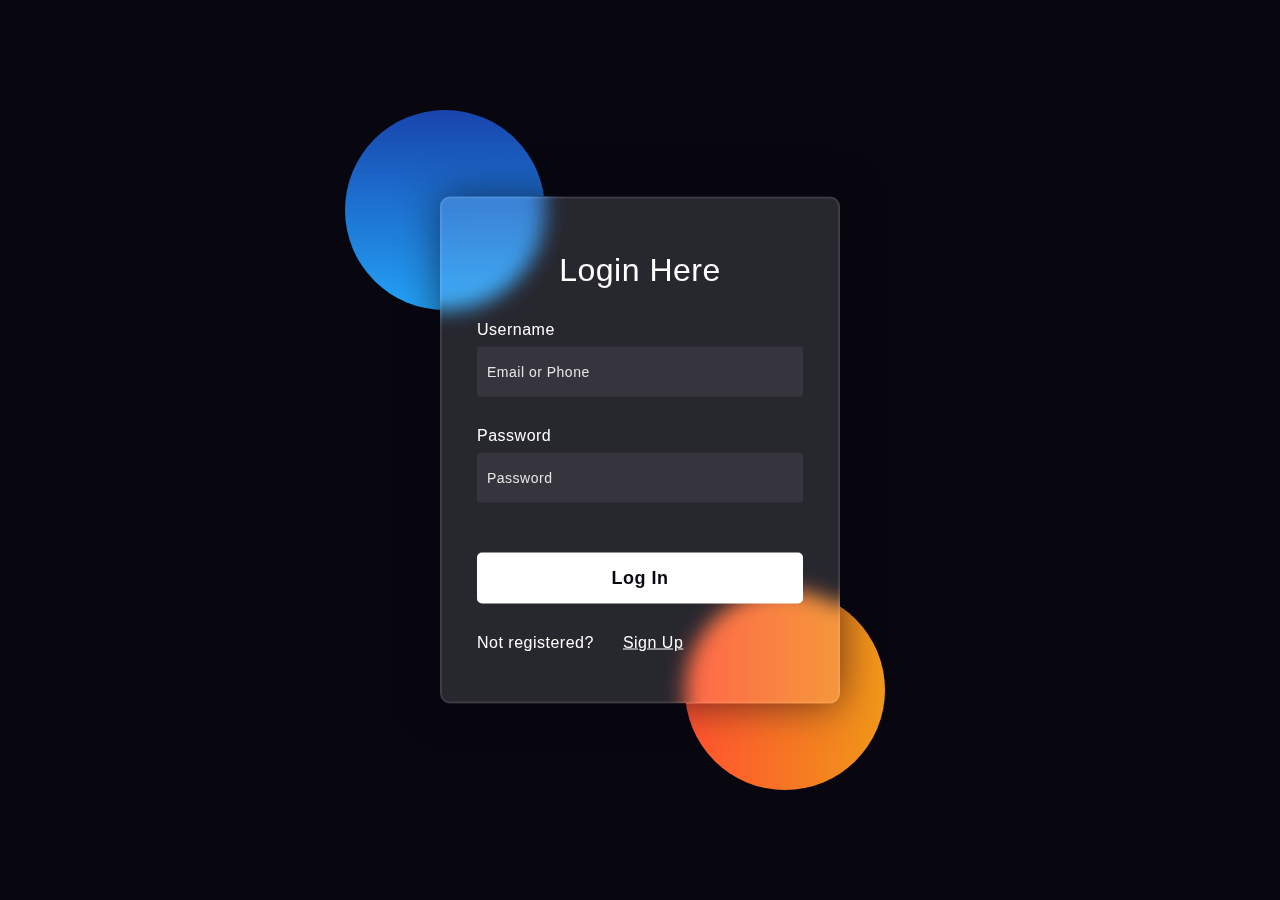
<file: index.html>
<!DOCTYPE html>
<html lang="en">

<head>
    <meta charset="UTF-8">
    <meta http-equiv="X-UA-Compatible" content="IE=edge">
    <meta name="viewport" content="width=device-width, initial-scale=1.0">
    <link rel="stylesheet" href="auth.css">
    <title>Login</title>
</head>

<body>
    <div class="background">
        <div class="shape"></div>
        <div class="shape"></div>
    </div>
    <form>
        <h3>Login Here</h3>

        <label for="username">Username</label>
        <input type="text" placeholder="Email or Phone" id="username">

        <label for="password">Password</label>
        <input type="password" placeholder="Password" id="password">

        <button id="loginSubmit">Log In</button>
        <div class="social" style="align-items: center;">
            Not registered? 
            <a class="fb" href="signup.html"><i class="fab fa-google"></i> Sign Up</a>
        </div>
    </form>
    <script>
        document.querySelector('#loginSubmit').onclick = function (e) {
            let useranme = document.querySelector('#username').value
            let password = document.querySelector('#password').value
            let values = JSON.parse(localStorage.getItem('login'))
            console.log(values[0], values[1])
            if (values[0] == useranme && values[1] == password) {
                alert('Logged In')
                window.location.href = 'dashboard.html'
            }else {
                alert('Invalid Credentials')
            }
            e.preventDefault()

        }
    </script>
</body>

</html>
</file>
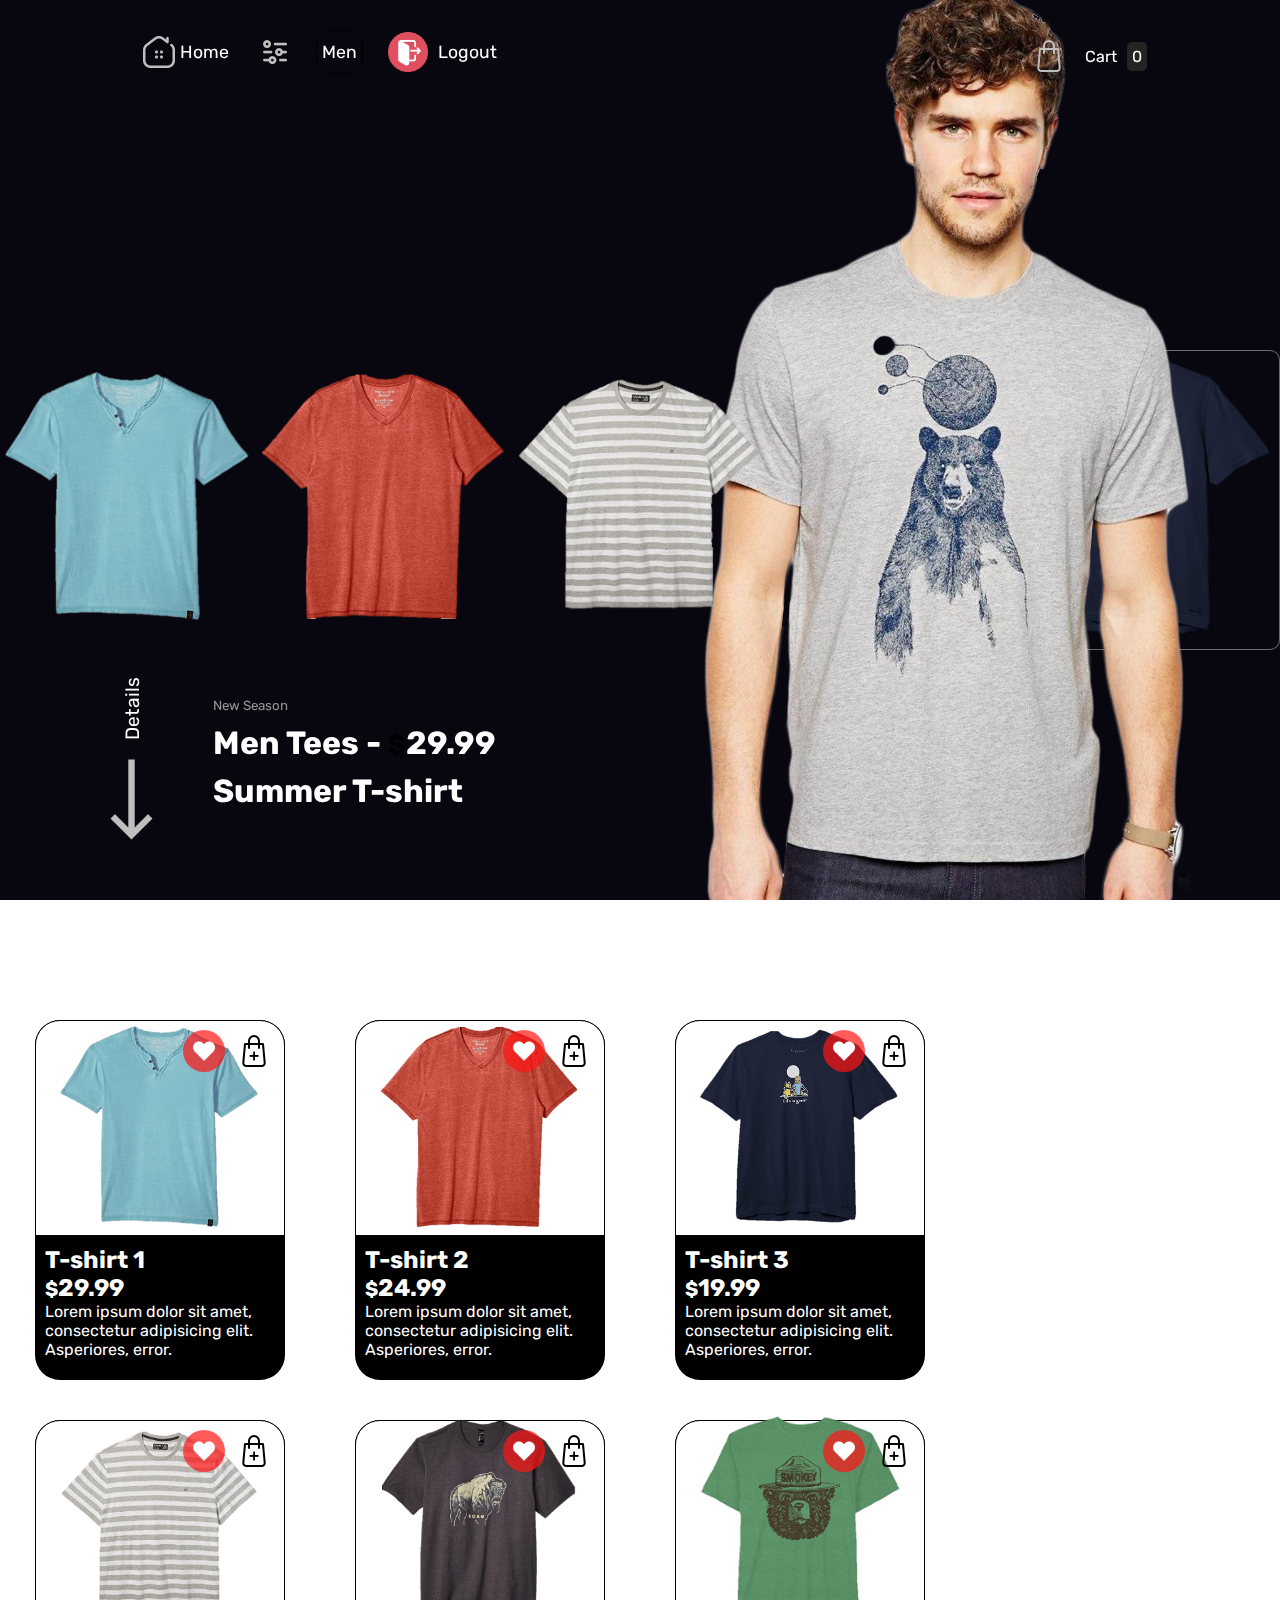
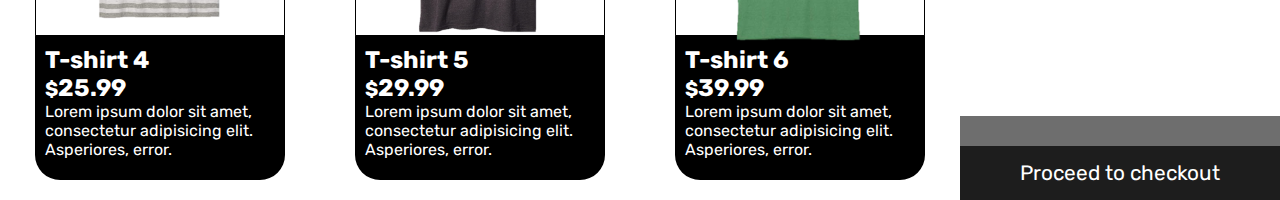
<file: dashboard.html>
<!DOCTYPE html>
<html lang="en">
<head>
    <meta charset="UTF-8">
    <meta http-equiv="X-UA-Compatible" content="IE=edge">
    <link rel="shortcut icon" href="#">
    <meta name="viewport" content="width=device-width, initial-scale=1.0">
    <title>Shopping Cart JS</title>
    <link rel="stylesheet" href="style.css">
    <link rel="stylesheet" href="https://cdn.jsdelivr.net/npm/bootstrap-icons@1.5.0/font/bootstrap-icons.css">
</head>
<body>
    <div class="app-container">
        <div class="app-bg">
            <div class="left-side"></div>
            <div class="right-side"></div>
        </div>
        <header>
            <nav>
                <ul>
                    <li class="btn home">
                        <a href="./">
                            <img src="./icons/home.png" class="revert" alt=""> Home
                        </a>
                    </li>
                    <li class="btn">
                        <a href="#">
                            <img src="./icons/filter.png" class="revert" alt="filter">
                        </a>
                    </li>
                    <li class="active">
                        <a href="#">
                            Men
                        </a>
                    </li>
                    <li>
                        <a href="#" onclick="logout()">
                            <img src="./img/logout.png" alt="filter" style="width: 40px; margin-right: 10px;">
                            Logout
                        </a>
                    </li>
                </ul>
            </nav>
            <div class="shopping-bag">
                <a class="see-more-btn">
                    <img src="./icons/bag.png" class="revert" alt="cart">
                    Cart
                    <div class="total-items-in-cart">
                        0
                    </div>
                </a>
            </div>
        </header>
        <main>
            <div class="content">
                <div class="products-preview">
                    <div class="products-container">
                        <div class="product">
                            <img src="./img/t1.png" alt="t-shirt 1">
                        </div>
                        <div class="product">
                            <img src="./img/t2.png" alt="t-shirt 2">
                        </div>
                        <div class="product">
                            <img src="./img/t4.png" alt="t-shirt 3">
                        </div>
                    </div>
                    <div class="more-details">
                        <div class="see-more-btn">
                                <img src="./icons/right-arrow.png" class="revert" alt="">
                                Details
                        </div>
                        <div class="description">
                            <small>New Season</small>
                            <h1>Men Tees - <small>$</small>29.99</h1>
                            <h1>Summer T-shirt</h1>
                        </div>
                    </div>
                </div>
                <div class="model">
                    <img class="model-img" src="./img/model.png" alt="model">
                    <div class="product">
                        <img src="./img/t3.png" alt="t-shirt 4">
                    </div>
                </div>
            </div>
        </main>
    </div>
    <div class="products-list">
        <div class="products">
            <!-- render porducts here -->
        </div>
        <div class="cart">
            <div class="cart-header">
                <div class="column1">Item</div>
                <div class="column2">Unit price</div>
                <div class="column3">Units</div>
            </div>
            <div class="cart-items">
                <!-- render cart items here -->
                <!-- <div class="cart-item">
                    <div class="item-info">
                        <img src="./img/t1.png" alt="t-shirt 1">
                        <h4>T-shirt 1</h4>
                    </div>
                    <div class="unit-price">
                        <small>$</small>29.99
                    </div>
                    <div class="units">
                        <div class="btn minus">-</div>
                        <div class="number">1</div>
                        <div class="btn plus">+</div>           
                    </div>
                </div> -->
            </div>
            <div class="cart-footer">
                <div class="subtotal">
                    
                </div>
                <div class="checkout">
                    Proceed to checkout
                </div>
            </div>
        </div>
    </div>

    <script>
        const porductsListEl = document.querySelector(".products-list");
        const seeMoreBtn = document.querySelector(".see-more-btn");

        seeMoreBtn.addEventListener('click', () => {
            porductsListEl.scrollIntoView({behavior: "smooth"})
        })
    </script>
    <script src="/products.js"></script>
    <script src="/app.js"></script>
</body>
</html>
</file>
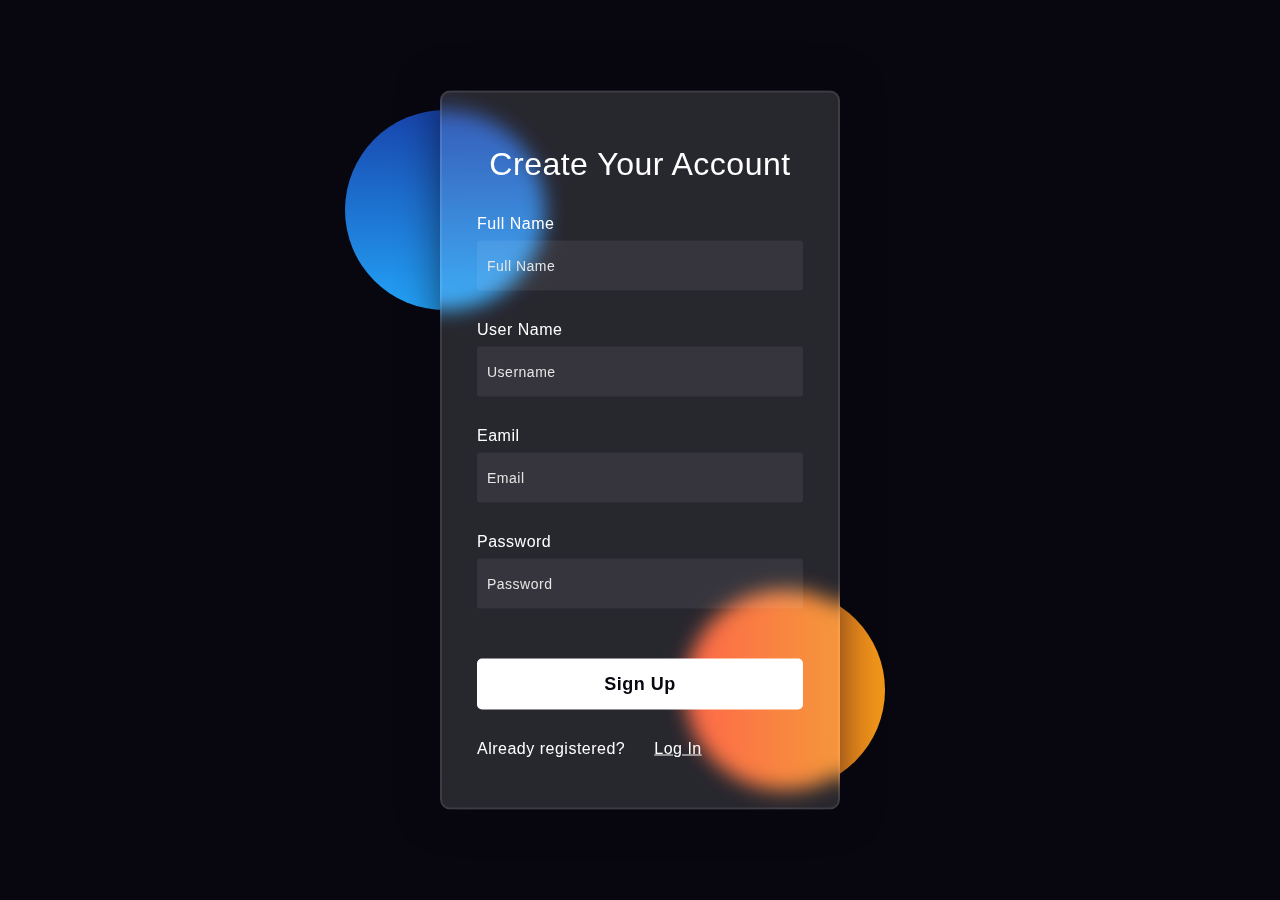
<file: signup.html>
<!DOCTYPE html>
<html lang="en">

<head>
    <meta charset="UTF-8">
    <meta http-equiv="X-UA-Compatible" content="IE=edge">
    <meta name="viewport" content="width=device-width, initial-scale=1.0">
    <link rel="stylesheet" href="auth.css">
    <title>FIRST-JS App</title>
</head>

<body>
    <div class="background">
        <div class="shape"></div>
        <div class="shape"></div>
    </div>
    <form>
        <h3>Create Your Account</h3>

        <label for="fullname">Full Name</label>
        <input type="text" name="fullname" id="fullname" placeholder="Full Name" required>

        <label for="username">User Name</label>
        <input type="text" name="username" id="username" placeholder="Username" required>

        <label for="email">Eamil</label>
        <input type="email" name="email" id="email" placeholder="Email" required>

        <label for="password">Password</label>
        <input type="password" name="password" id="password" placeholder="Password" required>

        <button id="submit">Sign Up</button>
        <div class="social" style="align-items: center;">
            Already registered? 
            <a class="fb" href="index.html"><i class="fab fa-google"></i> Log In</a>
        </div>
    </form>
    <!-- <form method="post" action="/login.html">
        <label for="fullname">Full Name</label>
        <input type="text" name="fullname" id="fullname" placeholder="Full Name" required>
        <label for="username">User Name</label>
        <input type="text" name="username" id="username" placeholder="Username" required>
        <label for="email">Eamil</label>
        <input type="email" name="email" id="email" placeholder="Email" required>
        <label for="password">Password</label>
        <input type="password" name="password" id="password" placeholder="Password" required>
        <input type="submit" value="Signup" id="submit">
    </form> -->
    <script>
        document.querySelector('#submit').onclick = function (e) {
            let username = document.querySelector('#username').value
            let password = document.querySelector('#password').value
            if (username == '' || password == '') {
                alert('Username or Password is mandatory')
                return false
            } else {
                localStorage.setItem('login', JSON.stringify([username, password]))
                window.location.href = 'index.html'
                e.preventDefault()
                return false
            }
        }
    </script>
</body>

</html>
</file>
<file: auth.css>
*,
*:before,
*:after {
  padding: 0;
  margin: 0;
  box-sizing: border-box;
}

body {
  background-color: #080710;
}

.background {
    width: 430px;
    height: 520px;
    position: absolute;
    transform: translate(-50%, -50%);
    left: 50%;
    top: 50%;
  }

  .background .shape {
    height: 200px;
    width: 200px;
    position: absolute;
    border-radius: 50%;
  }

  .shape:first-child {
    background: linear-gradient(#1845ad,
        #23a2f6);
    left: -80px;
    top: -80px;
  }

  .shape:last-child {
    background: linear-gradient(to right,
        #ff512f,
        #f09819);
    right: -30px;
    bottom: -80px;
  }

  form {
    /* height: 520px; */
    width: 400px;
    background-color: rgba(255, 255, 255, 0.13);
    position: absolute;
    transform: translate(-50%, -50%);
    top: 50%;
    left: 50%;
    border-radius: 10px;
    backdrop-filter: blur(10px);
    border: 2px solid rgba(255, 255, 255, 0.1);
    box-shadow: 0 0 40px rgba(8, 7, 16, 0.6);
    padding: 50px 35px;
  }

  form * {
    font-family: 'Poppins', sans-serif;
    color: #ffffff;
    letter-spacing: 0.5px;
    outline: none;
    border: none;
  }

  form h3 {
    font-size: 32px;
    font-weight: 500;
    line-height: 42px;
    text-align: center;
  }

  label {
    display: block;
    margin-top: 30px;
    font-size: 16px;
    font-weight: 500;
  }

  input {
    display: block;
    height: 50px;
    width: 100%;
    background-color: rgba(255, 255, 255, 0.07);
    border-radius: 3px;
    padding: 0 10px;
    margin-top: 8px;
    font-size: 14px;
    font-weight: 300;
  }

  ::placeholder {
    color: #e5e5e5;
  }

  button {
    margin-top: 50px;
    width: 100%;
    background-color: #ffffff;
    color: #080710;
    padding: 15px 0;
    font-size: 18px;
    font-weight: 600;
    border-radius: 5px;
    cursor: pointer;
  }

  .social {
    margin-top: 30px;
    display: flex;
  }

  .social div {
    background: red;
    width: 150px;
    border-radius: 3px;
    padding: 5px 10px 10px 5px;
    background-color: rgba(255, 255, 255, 0.27);
    color: #eaf0fb;
    text-align: center;
  }

  .social div:hover {
    background-color: rgba(255, 255, 255, 0.47);
  }

  .social .fb {
    margin-left: 25px;
  }

  .social i {
    margin-right: 4px;
  }
</file>
<file: style.css>
@import url("https://fonts.googleapis.com/css2?family=Rubik&display=swap");


:root {
  --bg-color: #080710;
  --link-color: #000;
  --text-color:#fff;
  --link-size: 1.1rem;
  --right-side-bg-color: #080710;
}



* {
  padding: 0;
  margin: 0;
  box-sizing: border-box;
  font-family: Rubik;
}

html {
  font-size: 16px;
  overflow-x: hidden;
}

body{
  color: var(--text-color);
}

a {
  text-decoration: none;
  color: var(--text-color);
}


.app-container {
  width: 100vw;
  height: 100vh;
}
.revert{
  filter: invert(75%);
}


.app-bg {
  position: fixed;
  top: 0;
  left: 0;
  width: 100vw;
  height: 100vh;
  display: flex;
  z-index: -1;
}

.app-bg .left-side {
  background-color: var(--bg-color);
  width: 75%;
  height: 100%;
}

.app-bg .right-side {
  background-color: var(--right-side-bg-color);
  width: 25%;
  height: 100%;
}

header {
  width: 100%;
  height: 100px;

  padding: 30px 10%;
  display: flex;
  justify-content: space-between;

  position: fixed;
  top: 0;
  left: 0;

  z-index: 99;
}

header nav ul {
  display: flex;
  align-items: center;
}

header nav ul li {
  list-style: none;
  margin: 0 10px;
  padding: 5px 5px;
  border-radius: 15px;
}

header nav ul li.active {
  border: 1px solid #000;
}

header nav ul li a {
  font-size: var(--link-size);
  display: flex;
  align-items: center;
  height: 32px;
}

header nav ul li.btn {
  background-color: rgba(var(--right-side-bg-color), 0.4);
  border: 1px solid rgb(var(--right-side-bg-color));
}

header nav ul li.btn img {
  width: 32;
  height: 32px;
}

header nav ul li.home a {
  display: flex;
  align-items: center;
}

header nav ul li.home a img {
  margin-right: 5px;
}

.shopping-bag {
  padding: 10px 5px;
}

.shopping-bag a {
  display: flex;
  align-items: center;
}

.shopping-bag a img {
  width: 32px;
  height: 32px;
}

.shopping-bag .total-items-in-cart {
  margin-left: 10px;
  padding: 5px;
  background-color: rgb(36, 36, 35);
  border-radius: 5px;
}

main {
  width: 100%;
  background-color: rgb(20, 20, 20);
  position: relative;
  top: 100px;
}

main .products-preview {
  width: 60%;
  height: calc(100vh - 100px);
  position: absolute;
  left: 0;
}

main .model {
  width: 40%;
  height: calc(100vh - 100px);
  position: absolute;
  right: 0;
  z-index: -1;
}

.products-container {
  width: 100%;
  height: 100%;
  display: flex;
  justify-content: space-around;
  align-items: center;
}

.product {
  width: 300px;
  border: 1px solid rgba(var(--right-side-bg-color), 0.4);
  border-radius: 10px;
  padding: 5px;
}

.product img {
  width: 100%;
}

.more-details {
  position: absolute;
  bottom: 80px;
  left: 50px;

  display: flex;
  align-items: center;
}

.more-details .see-more-btn {
  cursor: pointer;
  display: flex;
  align-items: center;

  transform: rotate(-90deg);

  font-size: 1.2rem;
}

.see-more-btn img {
  width: 80px;
  margin-right: 20px;
}

.more-details .description {}

.more-details .description small {
  color: rgb(149, 149, 149);
}

.more-details .description h1 {
  margin: 10px 0;
}

.more-details .description h1 small {
  color: #000;
}

.model {
  display: flex;
  justify-content: right;
  align-items: center;
}

.model .model-img {
  height: 100vh;
  position: absolute;
  left: 35%;
  transform: translate(-50%);
  top: -100px;
}

.model .product {
  width: 300px;
  border: 1px solid rgba(255, 255, 255, 0.4);
  border-radius: 10px;
  padding: 5px;
}

.model .product img {
  width: 100%;
}

.products-list {
  width: 100vw;
  height: 100vh;

  padding-top: 100px;

  display: flex;
}


.products {
  height: 100%;
  width: 75%;

  display: grid;
  grid-template-rows: 1fr 1fr;
  grid-template-columns: repeat(3, 3fr);
}

.products img {
  width: 200px;
}

.products .item {
  display: flex;
  align-items: center;
  justify-content: center;
  flex-direction: column;
  width: 100%;
  height: 100%;
}

.products .item .item-container {
  width: 250px;
  height: 90%;
  background-color: #000;

  border-radius: 25px;

  position: relative;
}

.products .item .item-container .item-img {
  width: 100%;
  height: 60%;

  background-color: white;

  border: 1px solid #000;
  border-radius: 25px 25px 0 0;

  display: flex;
  justify-content: center;
  align-items: center;
}

.products .item .item-container .desc {
  width: 100%;
  color: #fff;

  padding: 10px;
}

.products .item .item-container .add-to-cart {
  background-color: rgba(var(--right-side-bg-color), 0.7);

  display: flex;
  justify-content: center;
  align-items: center;

  position: absolute;
  top: 10px;
  right: 10px;

  padding: 5px;

  border-radius: 50%;

  cursor: pointer;
}

.products .item .item-container .add-to-wishlist {
  background-color: rgba(255, 21, 21, 0.7);

  display: flex;
  justify-content: center;
  align-items: center;

  position: absolute;
  top: 10px;
  right: 60px;

  padding: 5px;

  border-radius: 50%;

  cursor: pointer;
}

.products .item .item-container .add-to-cart img {
  width: 32px;
  height: 32px;
}

.products .item .item-container .add-to-wishlist img {
  width: 32px;
  height: 32px;

  padding: 5px;
}

.cart {
  height: 100%;
  width: 25%;

  position: relative;
}

.cart-header {
  display: flex;
  justify-content: space-around;
  padding: 10px 0;
}

.cart-items {
  max-height: calc(100vh - 247px);
  overflow-y: auto;
  overflow-x: hidden;
}

.cart-item {
  display: flex;
  justify-content: space-around;
  padding: 10px 0;
}

.cart-item div {
  display: flex;
  align-items: center;
  justify-content: center;
}

.cart-item .item-info {
  flex: 1;
  background-color: rgba(255, 255, 255, 0.6);

  border-radius: 0 10px 10px 0;

  padding: 10px;
}

.cart-item .item-info:hover {
  background-color: rgba(255, 0, 0, 0.6);
  cursor: pointer;
}

.cart-item .item-info img {
  width: 75px;
}

.cart-item .unit-price {
  flex: 1;
  font-size: 1.2rem;
}

.cart-item .units {
  flex: 1;
}

.cart-item .units .number {
  margin: 0 10px;

  font-size: 1.2rem;
}

.cart-item .units .btn {
  width: 20px;
  height: 20px;

  background-color: rgb(160, 160, 160);

  border-radius: 50%;

  font-weight: bold;

  cursor: pointer;

  -webkit-user-select: none;
  -moz-user-select: none;
  -ms-user-select: none;
}


.cart-footer {
  width: 100%;
  background-color: rgb(255, 21, 21);
  position: absolute;
  bottom: 0;
  left: 0;

  border-left: 1px solid rgb(var(--right-side-bg-color));
}

.cart-footer div {
  display: flex;
  align-items: center;
  justify-content: center;

  padding: 15px 0;

  font-size: 1.3rem;
}

.cart-footer .subtotal {
  background-color: rgb(110, 110, 110);
}

.cart-footer .checkout {
  background-color: rgb(29, 29, 29);

  cursor: pointer;
}
</file>
